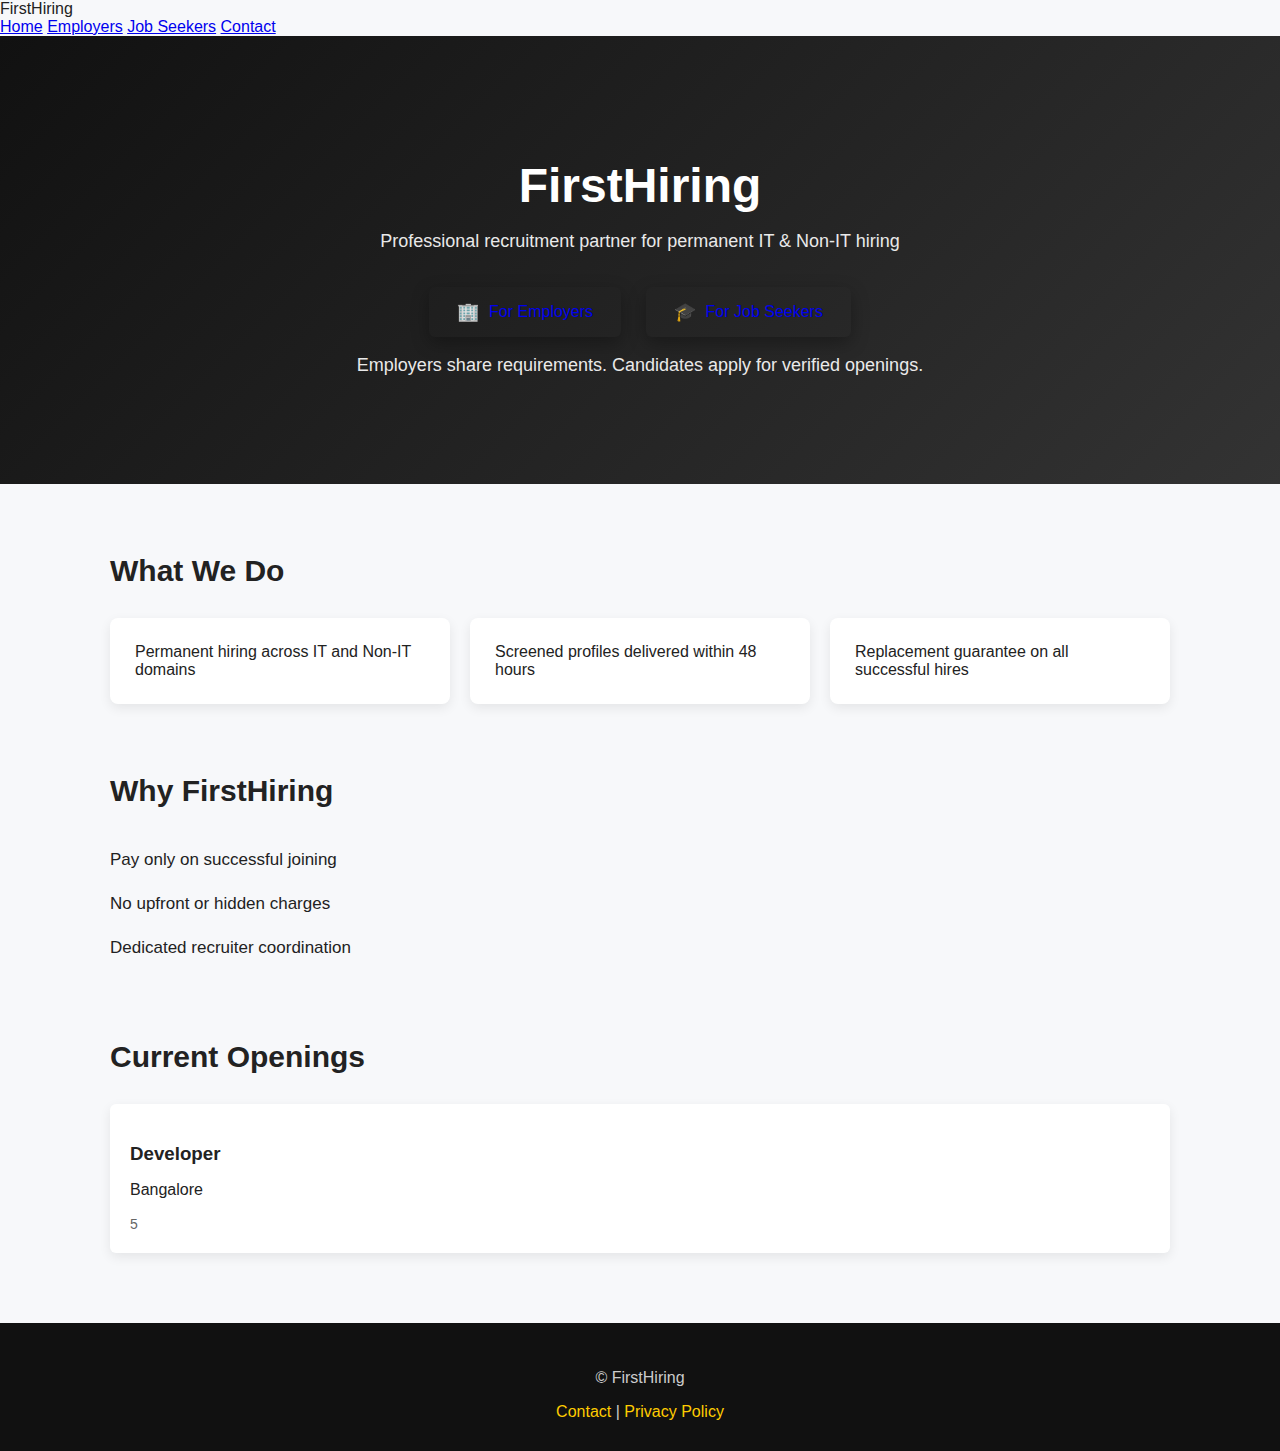
<file: index.html>
<!DOCTYPE html>
<html lang="en">
<head>
  <meta charset="UTF-8">
  <title>FirstHiring</title>
  <link rel="stylesheet" href="./css/style.css">
</head>
<body>

<div id="app"></div>

<script src="./js/app.js"></script>
</body>
</html>
</file>
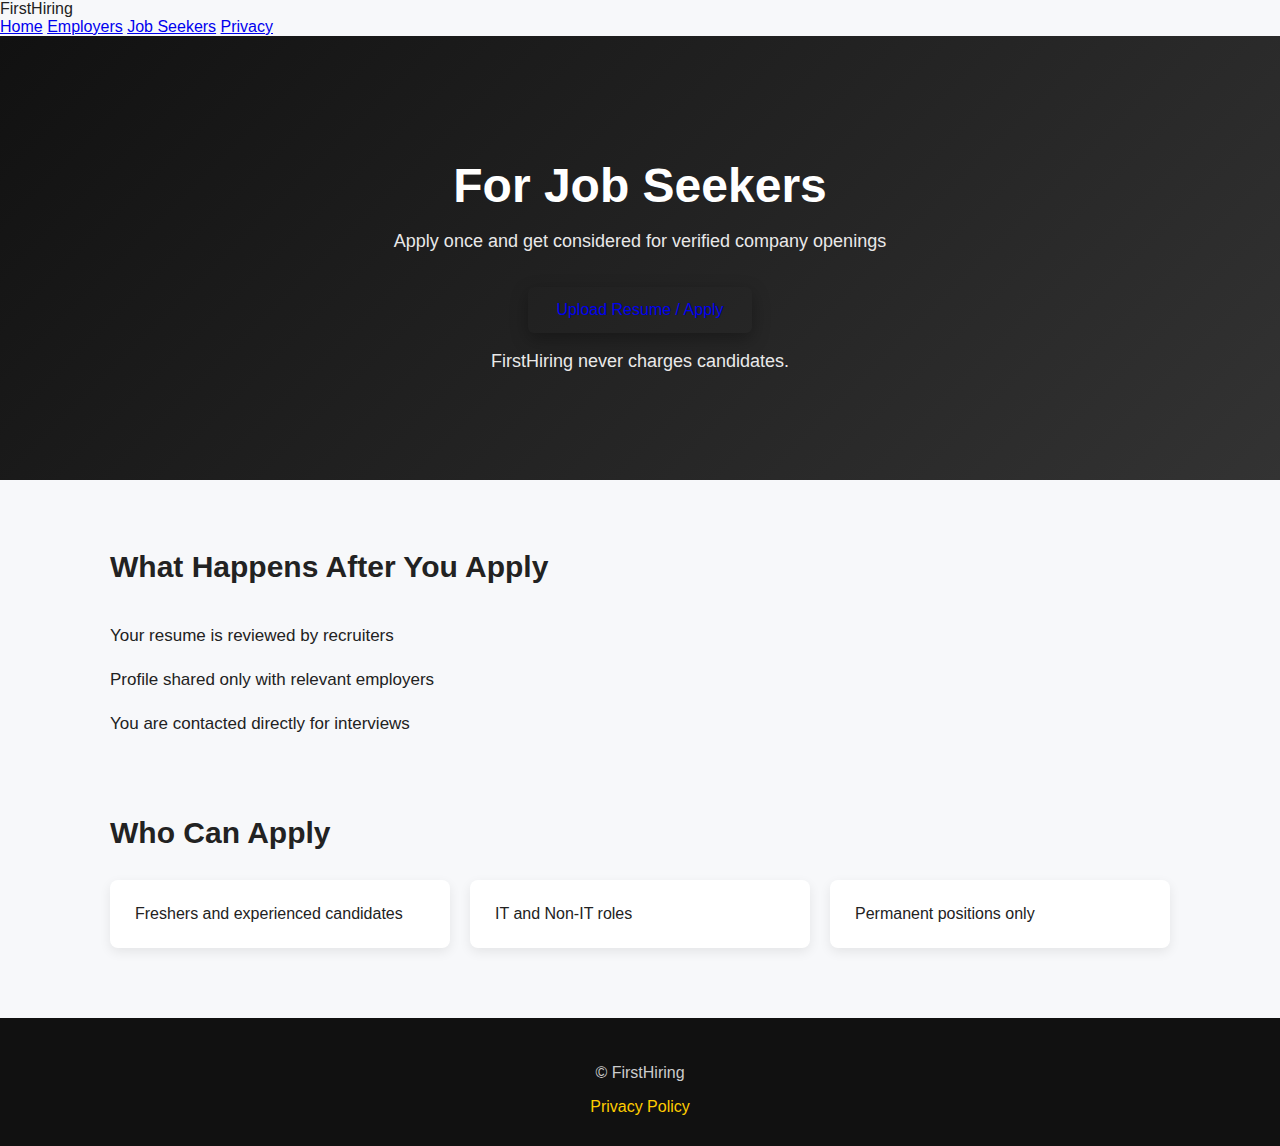
<file: candidates.html>
<!DOCTYPE html>
<html lang="en">
<head>
  <meta charset="UTF-8">
  <title>Job Seekers | FirstHiring</title>
  <link rel="stylesheet" href="./css/style.css">
</head>
<body>

<nav class="top-nav dark-nav">
  <div class="nav-inner">
    <div class="brand">FirstHiring</div>
    <div class="nav-buttons">
      <a href="index.html" class="nav-btn home-btn">Home</a>
      <a href="employers.html" class="nav-btn employer-btn">Employers</a>
      <a href="candidates.html" class="nav-btn seeker-btn">Job Seekers</a>
      <a href="privacy.html" class="nav-btn contact-btn">Privacy</a>
    </div>
  </div>
</nav>

<header class="hero unified-hero">
  <div class="hero-box">
    <h1>For Job Seekers</h1>
    <p>Apply once and get considered for verified company openings</p>

    <div class="cta-row">
      <a
        href="https://docs.google.com/forms/d/e/1FAIpQLSfHcWDRjRIUh-65m4Xy8gFN2PIFHfMFGNvpXWE5v3uqlSmSeQ/viewform?usp=publish-editor"
        target="_blank"
        class="cta seeker"
      >
        Upload Resume / Apply
      </a>
    </div>

    <p class="helper dark">
      FirstHiring never charges candidates.
    </p>
  </div>
</header>

<section class="block soft">
  <h2>What Happens After You Apply</h2>
  <ul class="points">
    <li>Your resume is reviewed by recruiters</li>
    <li>Profile shared only with relevant employers</li>
    <li>You are contacted directly for interviews</li>
  </ul>
</section>

<section class="block">
  <h2>Who Can Apply</h2>
  <div class="cards">
    <div class="card">Freshers and experienced candidates</div>
    <div class="card">IT and Non-IT roles</div>
    <div class="card">Permanent positions only</div>
  </div>
</section>

<footer>
  <p>© FirstHiring</p>
  <a href="privacy.html">Privacy Policy</a>
</footer>

</body>
</html>
</file>
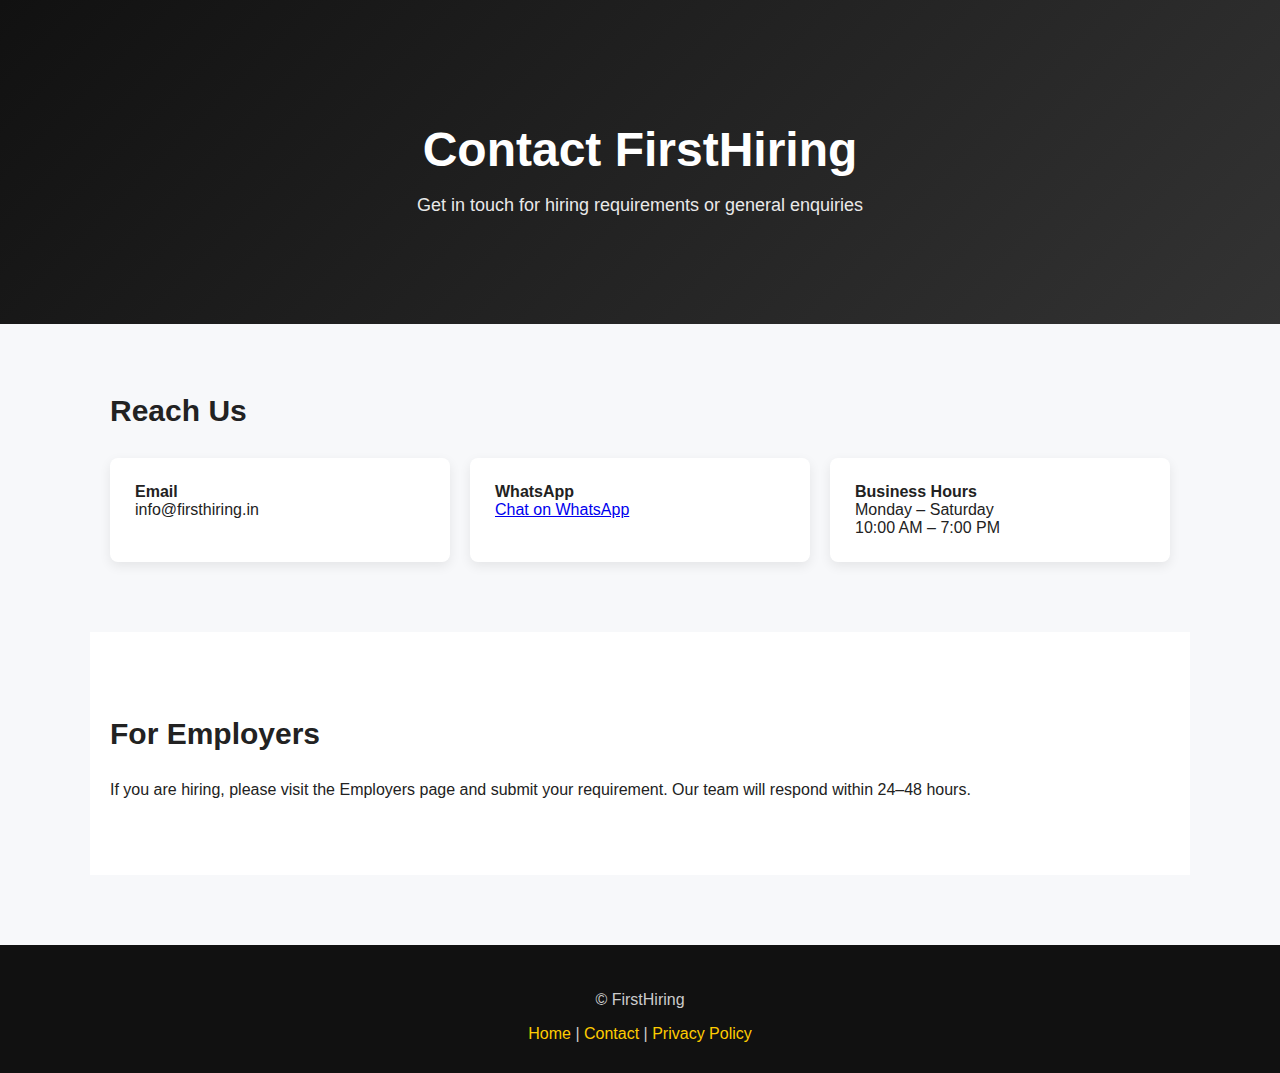
<file: contact.html>
<!DOCTYPE html>
<html lang="en">
<head>
  <meta charset="UTF-8">
  <title>Contact | FirstHiring</title>
  <link rel="stylesheet" href="./css/style.css">
</head>
<body>

<header class="hero">
  <div class="hero-box">
    <h1>Contact FirstHiring</h1>
    <p>Get in touch for hiring requirements or general enquiries</p>
  </div>
</header>

<section class="block">
  <h2>Reach Us</h2>

  <div class="cards">
    <div class="card">
      <strong>Email</strong><br>
      info@firsthiring.in
    </div>

    <div class="card">
      <strong>WhatsApp</strong><br>
      <a href="https://wa.me/message/NVDFKBAXJMJQP1">Chat on WhatsApp</a>
    </div>

    <div class="card">
      <strong>Business Hours</strong><br>
      Monday – Saturday<br>
      10:00 AM – 7:00 PM
    </div>
  </div>
</section>

<section class="block alt">
  <h2>For Employers</h2>
  <p>
    If you are hiring, please visit the Employers page and submit your requirement.
    Our team will respond within 24–48 hours.
  </p>
</section>

<footer>
  <p>© FirstHiring</p>
  <a href="index.html">Home</a> |
  <a href="contact.html">Contact</a> |
  <a href="privacy.html">Privacy Policy</a>
</footer>

</body>
</html>
</file>
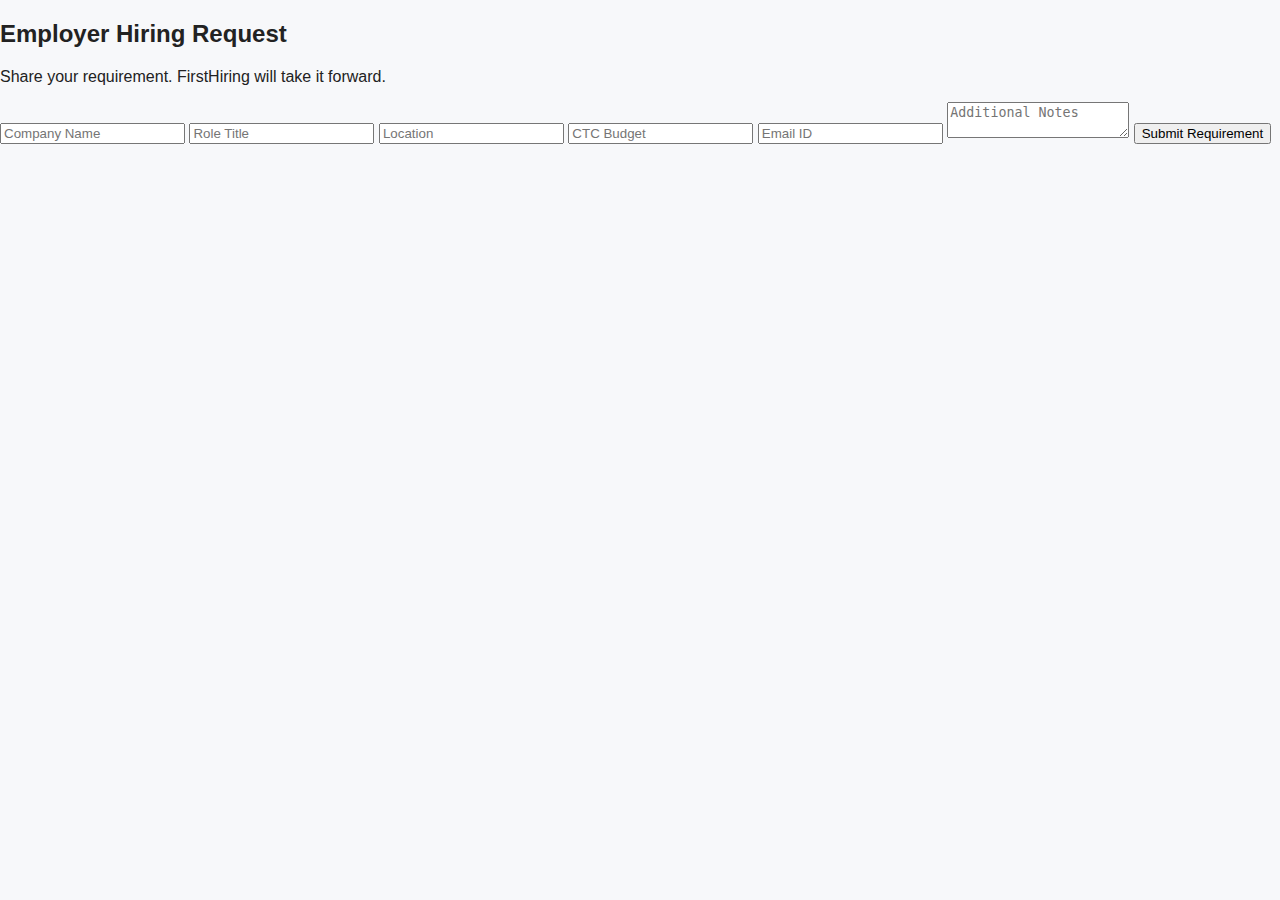
<file: employers.html>
<!DOCTYPE html>
<html>
<head>
  <title>Hire Talent | FirstHiring</title>
  <link rel="stylesheet" href="css/style.css">
</head>
<body>

<h2>Employer Hiring Request</h2>
<p>Share your requirement. FirstHiring will take it forward.</p>

<form action="https://formspree.io/f/YOUR_FORM_ID" method="POST">
  <input type="text" name="company" placeholder="Company Name" required>
  <input type="text" name="role" placeholder="Role Title" required>
  <input type="text" name="location" placeholder="Location">
  <input type="number" name="budget" placeholder="CTC Budget">
  <input type="email" name="email" placeholder="Email ID" required>
  <textarea name="notes" placeholder="Additional Notes"></textarea>
  <button type="submit">Submit Requirement</button>
</form>

</body>
</html>
</file>
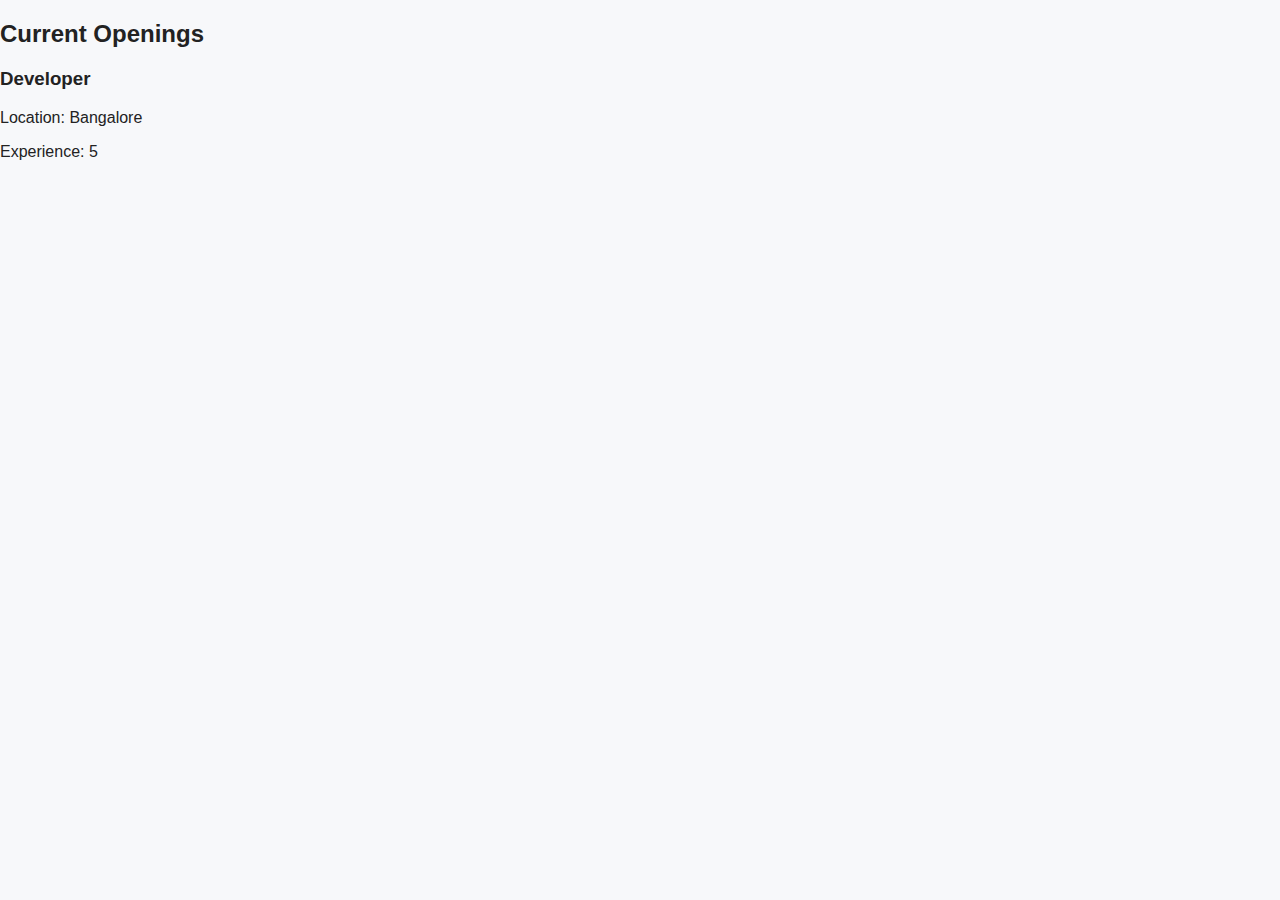
<file: openings.html>
<!DOCTYPE html>
<html>
<head>
  <title>Open Positions | FirstHiring</title>
  <link rel="stylesheet" href="css/style.css">
</head>
<body>

<h2>Current Openings</h2>
<div id="jobs"></div>

<script src="js/main.js"></script>
</body>
</html>
</file>
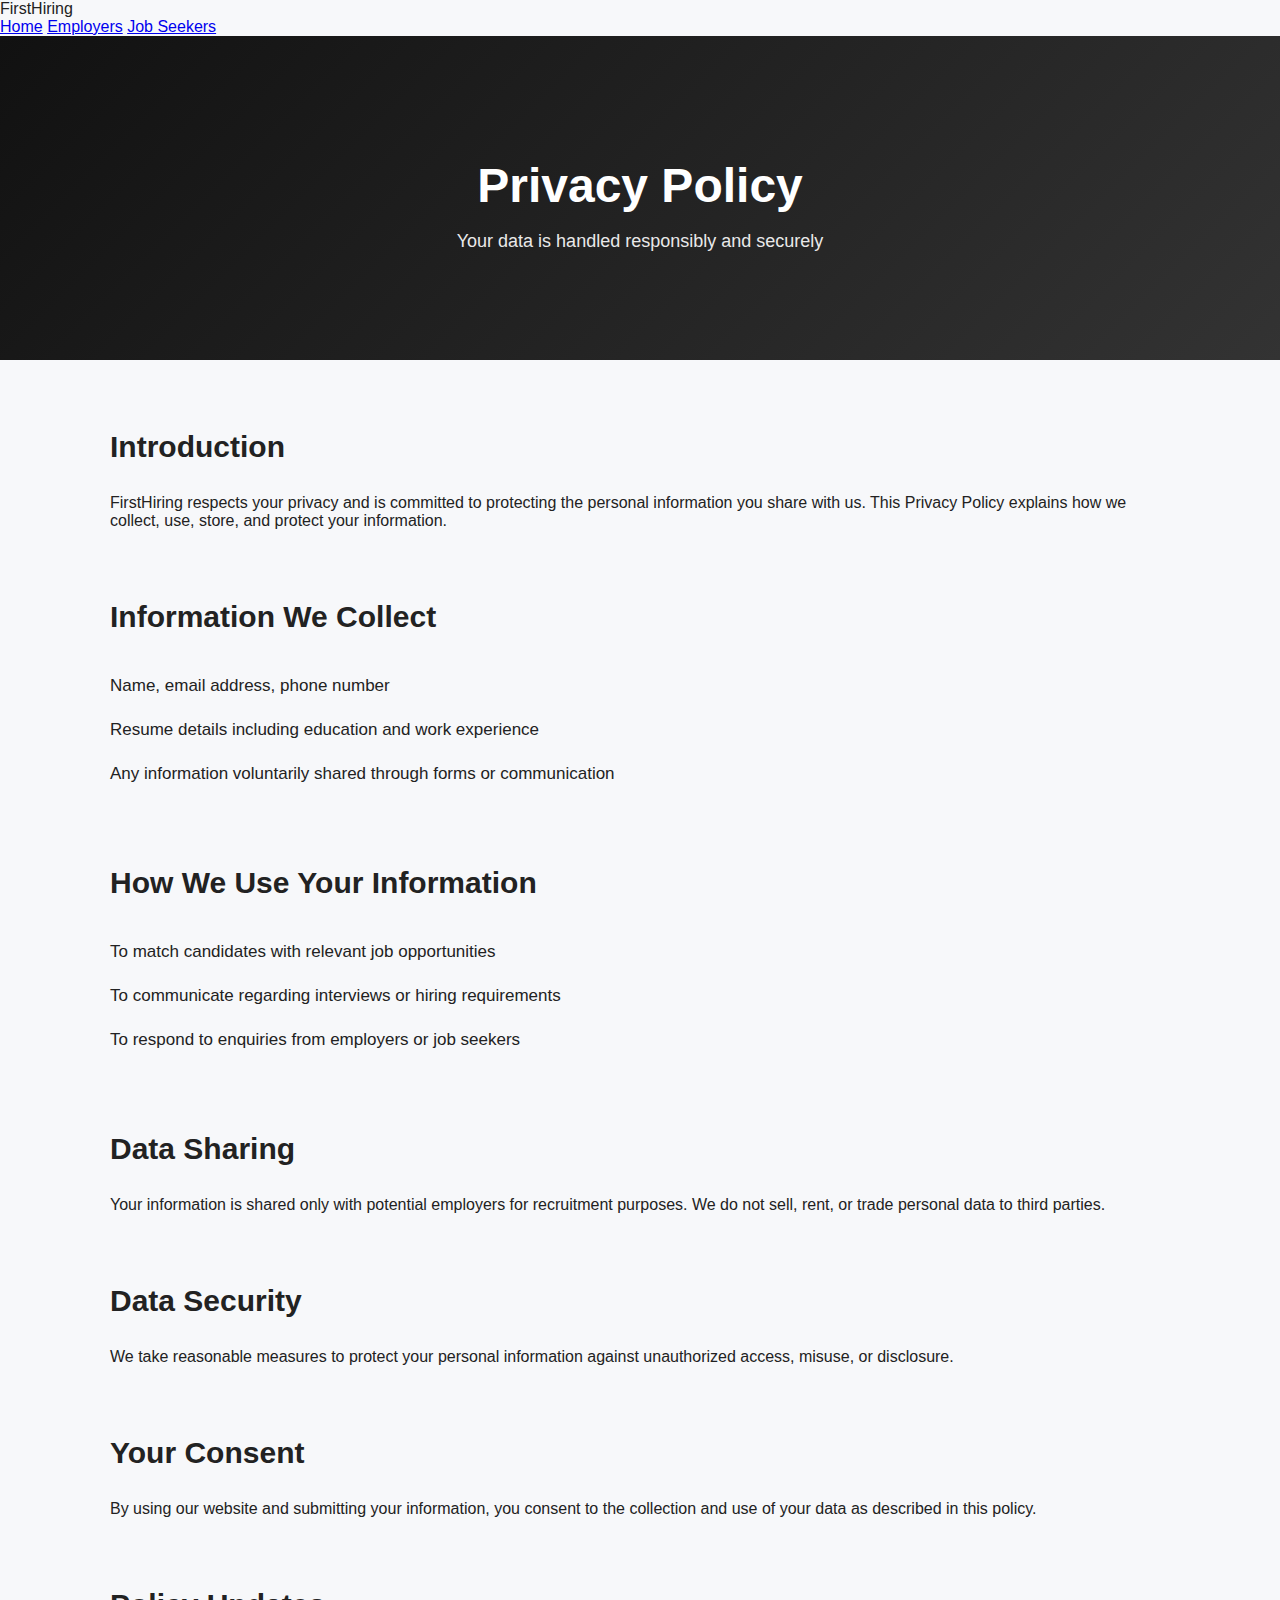
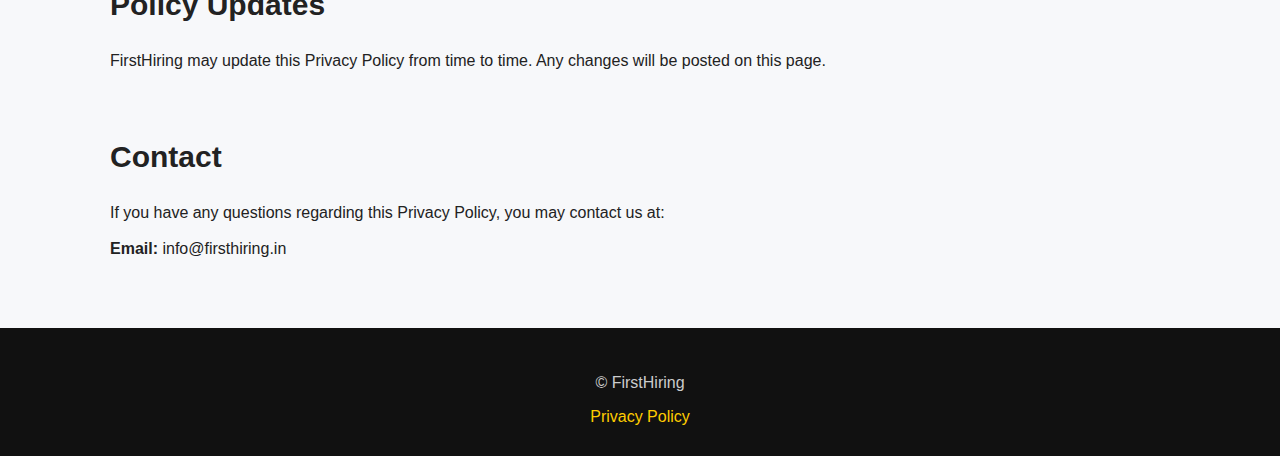
<file: privacy.html>
<!DOCTYPE html>
<html lang="en">
<head>
  <meta charset="UTF-8">
  <title>Privacy Policy | FirstHiring</title>
  <link rel="stylesheet" href="./css/style.css">
</head>
<body>

<!-- TOP NAV -->
<nav class="top-nav dark-nav">
  <div class="nav-inner">
    <div class="brand">FirstHiring</div>
    <div class="nav-buttons">
      <a href="index.html" class="nav-btn home-btn">Home</a>
      <a href="employers.html" class="nav-btn employer-btn">Employers</a>
      <a href="candidates.html" class="nav-btn seeker-btn">Job Seekers</a>
    </div>
  </div>
</nav>

<header class="hero unified-hero">
  <div class="hero-box">
    <h1>Privacy Policy</h1>
    <p>Your data is handled responsibly and securely</p>
  </div>
</header>

<section class="block soft">
  <h2>Introduction</h2>
  <p>
    FirstHiring respects your privacy and is committed to protecting the
    personal information you share with us. This Privacy Policy explains
    how we collect, use, store, and protect your information.
  </p>
</section>

<section class="block">
  <h2>Information We Collect</h2>
  <ul class="points">
    <li>Name, email address, phone number</li>
    <li>Resume details including education and work experience</li>
    <li>Any information voluntarily shared through forms or communication</li>
  </ul>
</section>

<section class="block soft">
  <h2>How We Use Your Information</h2>
  <ul class="points">
    <li>To match candidates with relevant job opportunities</li>
    <li>To communicate regarding interviews or hiring requirements</li>
    <li>To respond to enquiries from employers or job seekers</li>
  </ul>
</section>

<section class="block">
  <h2>Data Sharing</h2>
  <p>
    Your information is shared only with potential employers for
    recruitment purposes. We do not sell, rent, or trade personal data
    to third parties.
  </p>
</section>

<section class="block soft">
  <h2>Data Security</h2>
  <p>
    We take reasonable measures to protect your personal information
    against unauthorized access, misuse, or disclosure.
  </p>
</section>

<section class="block">
  <h2>Your Consent</h2>
  <p>
    By using our website and submitting your information, you consent
    to the collection and use of your data as described in this policy.
  </p>
</section>

<section class="block soft">
  <h2>Policy Updates</h2>
  <p>
    FirstHiring may update this Privacy Policy from time to time.
    Any changes will be posted on this page.
  </p>
</section>

<section class="block">
  <h2>Contact</h2>
  <p>
    If you have any questions regarding this Privacy Policy,
    you may contact us at:
    <br><br>
    <strong>Email:</strong> info@firsthiring.in
  </p>
</section>

<footer>
  <p>© FirstHiring</p>
  <a href="privacy.html">Privacy Policy</a>
</footer>

</body>
</html>
</file>
<file: css/style.css>
* {
  box-sizing: border-box;
}

body {
  margin: 0;
  font-family: "Segoe UI", Arial, sans-serif;
  background: #f7f8fa;
  color: #222;
}

/* HERO */
.hero {
  background: linear-gradient(135deg, #111, #333);
  padding: 90px 20px;
  color: #fff;
  text-align: center;
}

.hero-box {
  max-width: 900px;
  margin: auto;
}

.hero h1 {
  font-size: 48px;
  margin-bottom: 10px;
}

.hero p {
  font-size: 18px;
  opacity: 0.9;
}

/* CTA BUTTONS */
.cta-row {
  margin-top: 35px;
}

.cta {
  display: inline-flex;
  align-items: center;
  gap: 10px;
  padding: 14px 28px;
  font-size: 16px;
  text-decoration: none;
  border-radius: 6px;
  margin: 0 10px;
  box-shadow: 0 6px 18px rgba(0,0,0,0.3);
}

.cta.primary {
  background: #ffcc00;
  color: #000;
}

.cta.secondary {
  background: #ffffff;
  color: #000;
}

.icon {
  font-size: 18px;
}

/* SECTIONS */
.block {
  max-width: 1100px;
  margin: 70px auto;
  padding: 0 20px;
}

.block.alt {
  background: #fff;
  padding: 60px 20px;
}

.block h2 {
  font-size: 30px;
  margin-bottom: 30px;
}

/* CARDS */
.cards {
  display: grid;
  grid-template-columns: repeat(auto-fit, minmax(250px, 1fr));
  gap: 20px;
}

.card {
  background: #fff;
  padding: 25px;
  border-radius: 8px;
  box-shadow: 0 4px 12px rgba(0,0,0,0.08);
}

/* POINTS */
.points {
  list-style: none;
  padding: 0;
}

.points li {
  padding: 12px 0;
  font-size: 17px;
}

/* JOBS */
.jobs {
  display: grid;
  grid-template-columns: repeat(auto-fit, minmax(260px, 1fr));
  gap: 20px;
}

.job {
  background: #fff;
  padding: 20px;
  border-radius: 6px;
  box-shadow: 0 4px 12px rgba(0,0,0,0.08);
}

.job h3 {
  margin-bottom: 8px;
}

.job span {
  font-size: 14px;
  color: #666;
}

/* FOOTER */
footer {
  background: #111;
  color: #ccc;
  text-align: center;
  padding: 30px;
}

footer a {
  color: #ffcc00;
  text-decoration: none;
}
</file>
